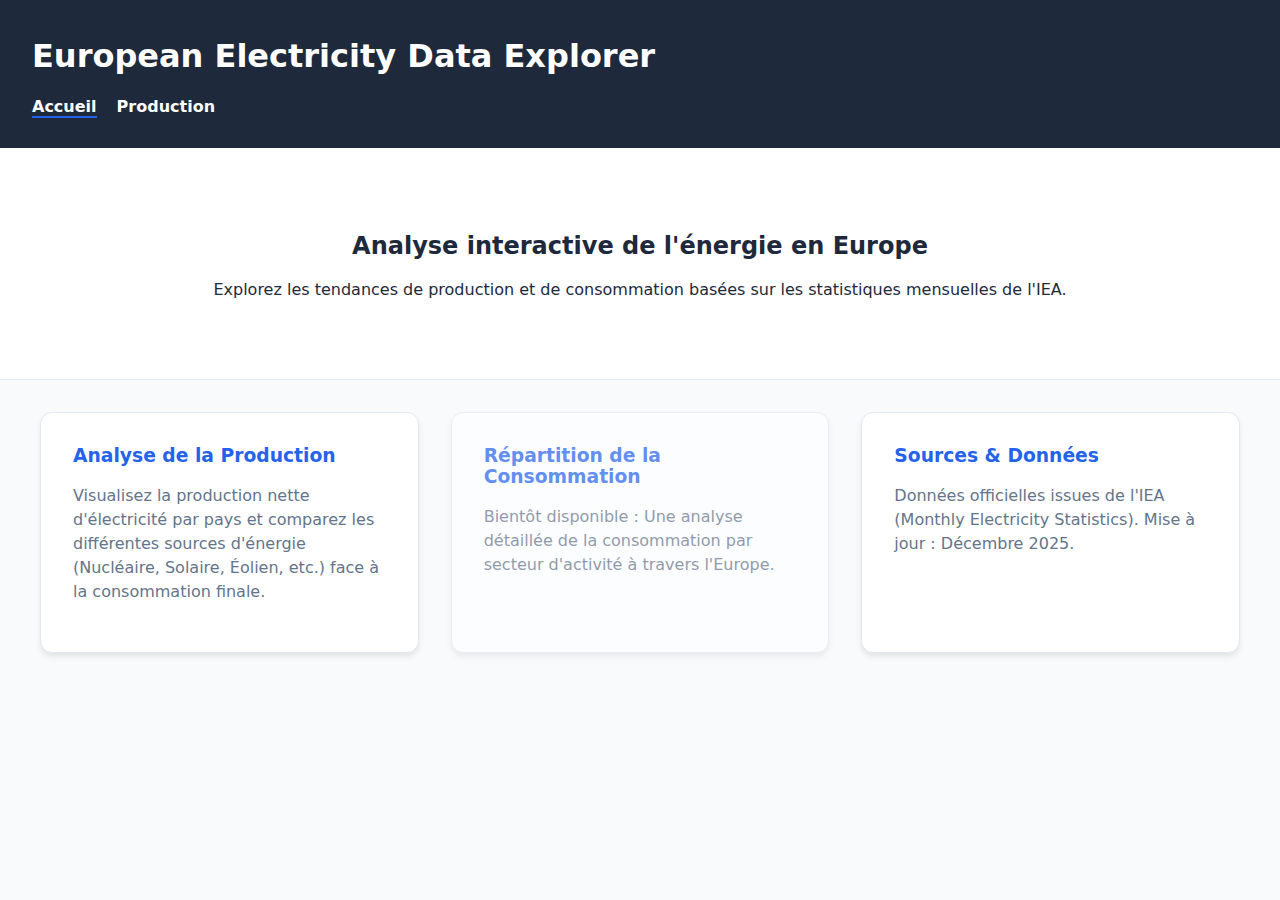
<file: src/index.html>
<!DOCTYPE html>
<html lang="en">
<head>
    <meta charset="UTF-8">
    <meta name="viewport" content="width=device-width, initial-scale=1.0">
    <title>Home - European Electricity Explorer</title>
    <link rel="stylesheet" href="./css/global.css">
    <style>
        /* Styles spécifiques à l'accueil pour la mise en page des cartes */
        .hero {
            padding: 4rem 2rem;
            text-align: center;
            background: white;
            border-bottom: 1px solid var(--border);
        }
        .dashboard-grid {
            display: grid;
            grid-template-columns: repeat(auto-fit, minmax(300px, 1fr));
            gap: 2rem;
            padding: 2rem;
            max-width: 1200px;
            margin: 0 auto;
        }
        .card {
            background: white;
            padding: 2rem;
            border-radius: 12px;
            box-shadow: 0 4px 6px -1px rgba(0, 0, 0, 0.1);
            transition: transform 0.2s;
            text-decoration: none;
            color: inherit;
            border: 1px solid var(--border);
        }
        .card:hover {
            transform: translateY(-5px);
            border-color: var(--primary);
        }
        .card h3 {
            margin-top: 0;
            color: var(--primary);
        }
        .card p {
            color: var(--text-muted);
            line-height: 1.5;
        }
    </style>
</head>
<body>
    <header>
        <h1>European Electricity Data Explorer</h1>
        <nav class="main-nav">
            <ul>
                <li><a href="index.html" class="active">Accueil</a></li>
                <li><a href="production/production.html">Production</a></li>
            </ul>
        </nav>
    </header>

    <section class="hero">
        <h2>Analyse interactive de l'énergie en Europe</h2>
        <p>Explorez les tendances de production et de consommation basées sur les statistiques mensuelles de l'IEA.</p>
    </section>

    <main class="dashboard-grid">
        <a href="production/production.html" class="card">
            <h3>Analyse de la Production</h3>
            <p>Visualisez la production nette d'électricité par pays et comparez les différentes sources d'énergie (Nucléaire, Solaire, Éolien, etc.) face à la consommation finale.</p>
        </a>

        <div class="card" style="opacity: 0.7; cursor: not-allowed;">
            <h3>Répartition de la Consommation</h3>
            <p>Bientôt disponible : Une analyse détaillée de la consommation par secteur d'activité à travers l'Europe.</p>
        </div>

        <div class="card">
            <h3>Sources & Données</h3>
            <p>Données officielles issues de l'IEA (Monthly Electricity Statistics). Mise à jour : Décembre 2025.</p>
        </div>
    </main>
</body>
</html>
</file>
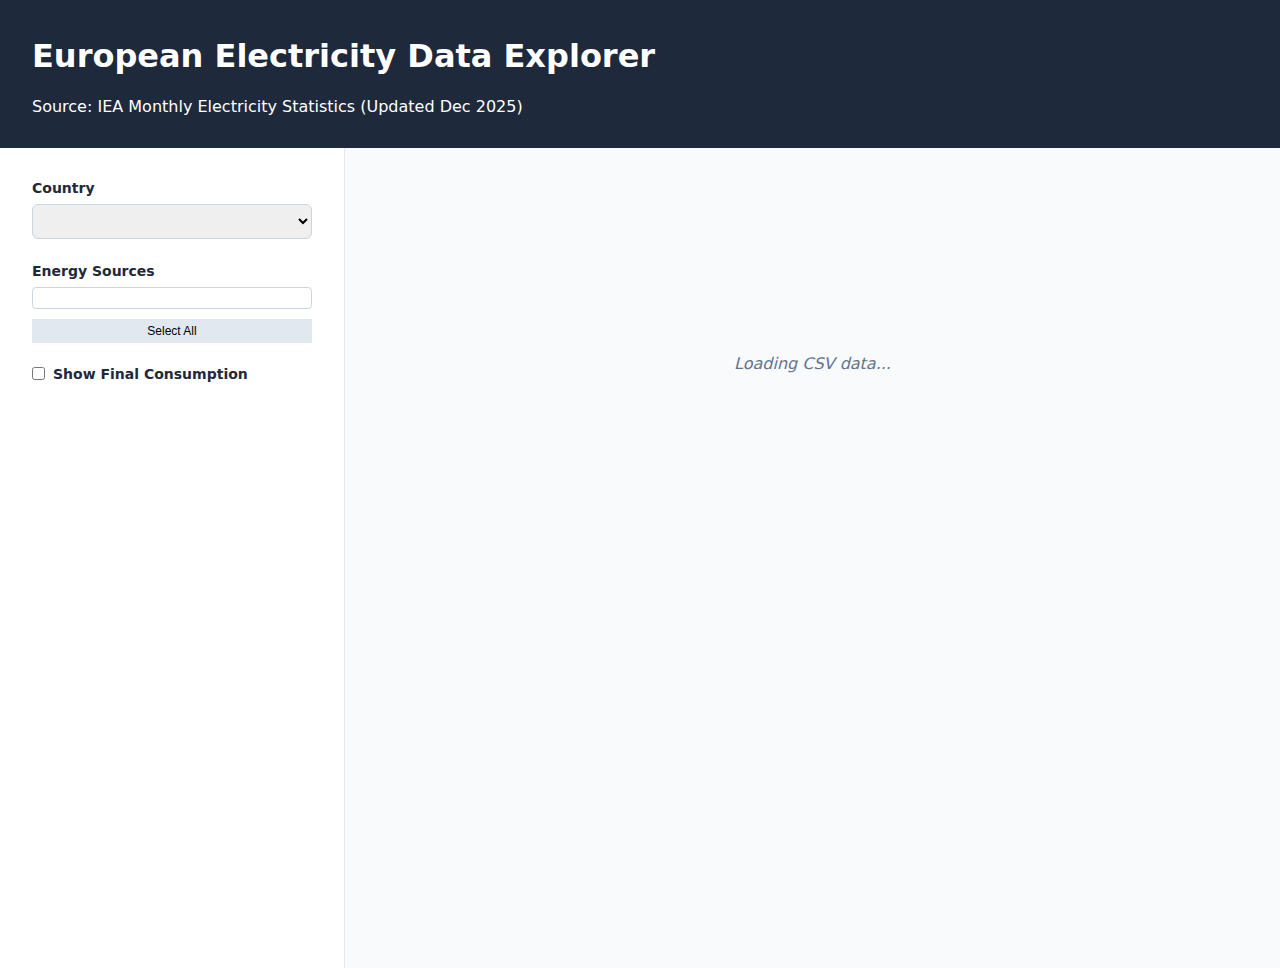
<file: src/main.html>
<!DOCTYPE html>
<html lang="en">

<head>
    <meta charset="UTF-8">
    <meta name="viewport" content="width=device-width, initial-scale=1.0">
    <title>IEA Electricity Explorer</title>
    <link rel="stylesheet" href="style.css">
    <script src="https://d3js.org/d3.v7.min.js"></script>
</head>

<body>
    <header>
        <h1>European Electricity Data Explorer</h1>
        <p>Source: IEA Monthly Electricity Statistics (Updated Dec 2025)</p>
    </header>

    <div class="container">
        <aside class="sidebar">
            <div class="filter-group">
                <label for="countrySelect">Country</label>
                <select id="countrySelect"></select>
            </div>
            <div class="filter-group">
                <label>Energy Sources</label>
                <div id="source-checklist" class="checklist">
                </div>
                <button id="selectAllBtn">Select All</button>
            </div>
            <div id="finalConsumptionContainer">
                <input type="checkbox" id="finalConsumptionChk">
                <label for="finalConsumptionChk">Show Final Consumption</label>
            </div>
        </aside>
        
        <main class="content">
            <h2 id="chartTitle" style="text-align: center; font-family: sans-serif;"></h2>
        <div id="chart"></div>
            <div id="chart"></div>
            <div id="loader" class="status">Loading CSV data...</div>
        </main>
    </div>


    <script src="script.js" type="module"></script>
</body>

</html>
</file>
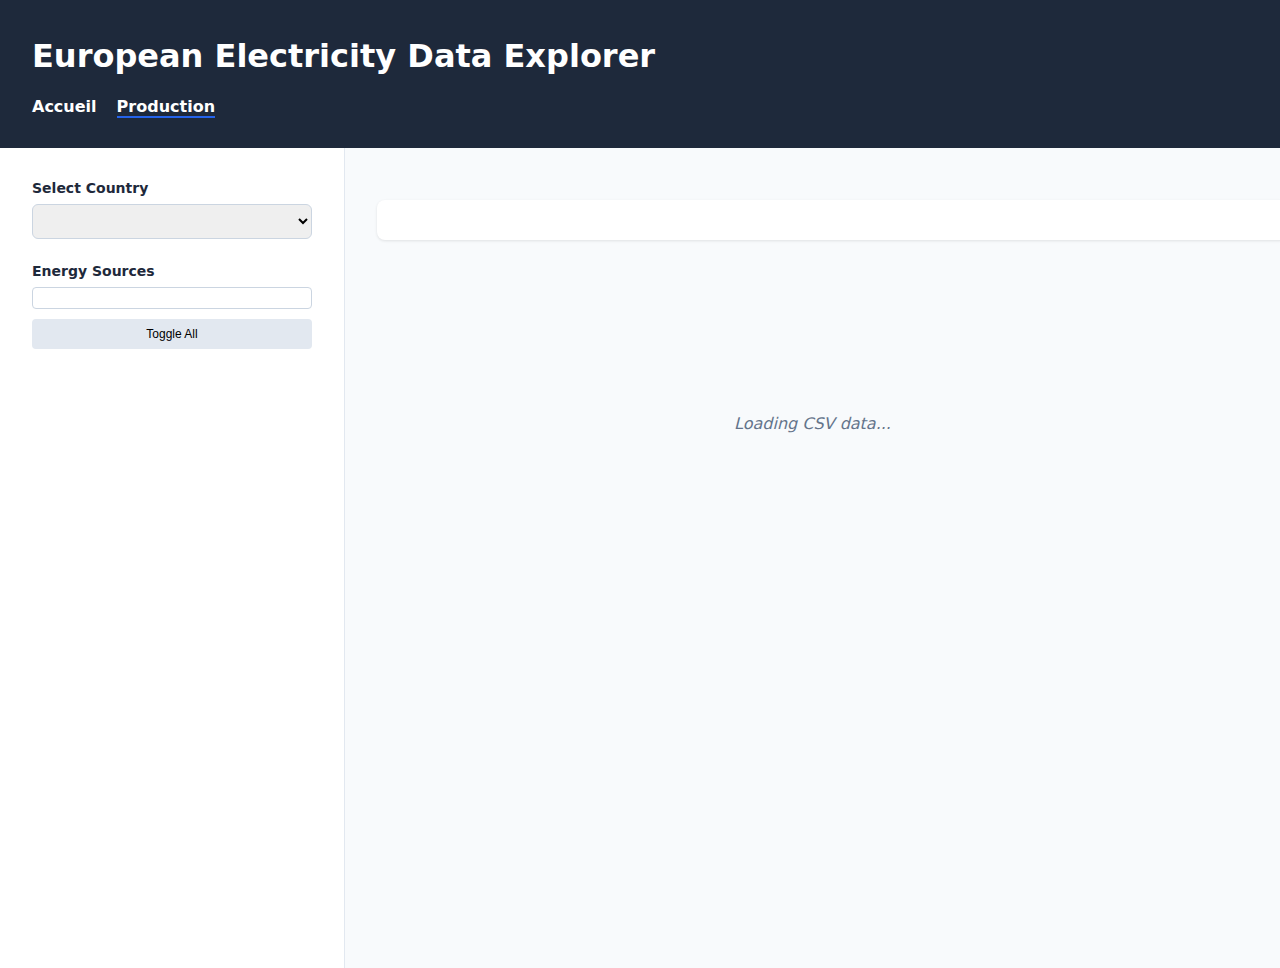
<file: src/production/production.html>
<!DOCTYPE html>
<html lang="en">
<head>
    <meta charset="UTF-8">
    <meta name="viewport" content="width=device-width, initial-scale=1.0">
    <title>Production - IEA Electricity Explorer</title>
    <link rel="stylesheet" href="../css/global.css">
    <link rel="stylesheet" href="./css/style.css">
    <script src="https://d3js.org/d3.v7.min.js"></script>
</head>
<body>
    <header>
        <h1>European Electricity Data Explorer</h1>
        <nav class="main-nav"> 
            <ul>
                <li><a href="../index.html">Accueil</a></li>
                <li><a href="production.html" class="active">Production</a></li>
            </ul>
        </nav>
    </header>

    <div class="container">
        <aside class="sidebar">
            <div class="filter-group">
                <label for="countrySelect">Select Country</label>
                <select id="countrySelect"></select>
            </div>
            
            <div class="filter-group">
                <label>Energy Sources</label>
                <div id="source-checklist" class="checklist"></div>
                <button id="selectAllBtn" class="btn">Toggle All</button>
            </div>

            <div id="finalConsumptionContainer" class="checklist-item" style="display:none;">
                <input type="checkbox" id="finalConsumptionChk">
                <label for="finalConsumptionChk">Show Final Consumption</label>
            </div>
        </aside>
        
        <main class="content">
            <h2 id="chartTitle" style="text-align: center;"></h2>
            <div id="chart"></div>
            <div id="loader" class="status">Loading CSV data...</div>
        </main>
    </div>

    <script src="./js/script.js"></script>
</body>
</html>
</file>
<file: src/css/global.css>
:root {
    --primary: #2563eb;
    --primary-hover: #1d4ed8;
    --bg: #f8fafc;
    --text-main: #1e293b;
    --text-muted: #64748b;
    --header-bg: #1e293b;
    --border: #e2e8f0;
}

body {
    font-family: system-ui, -apple-system, sans-serif;
    margin: 0;
    background: var(--bg);
    color: var(--text-main);
}

header {
    background: var(--header-bg);
    color: white;
    padding: 1rem 2rem;
}

.main-nav ul {
    display: flex;
    gap: 20px;
    list-style: none;
    padding: 0;
}

.main-nav a {
    color: white;
    text-decoration: none;
    font-weight: 600;
    transition: opacity 0.2s;
}

.main-nav a.active {
    border-bottom: 2px solid var(--primary);
}
</file>
<file: src/style.css>
:root {
    --primary: #2563eb;
    --bg: #f8fafc;
    --text: #1e293b;
}

body {
    font-family: system-ui, -apple-system, sans-serif;
    margin: 0;
    background: var(--bg);
    color: var(--text);
}

header {
    background: #1e293b;
    color: white;
    padding: 1rem 2rem;
}

.container {
    display: flex;
    min-height: calc(100vh - 80px);
}

.sidebar {
    width: 280px;
    background: white;
    padding: 2rem;
    border-right: 1px solid #e2e8f0;
}

.filter-group {
    margin-bottom: 1.5rem;
}

label {
    display: block;
    font-size: 0.875rem;
    font-weight: 600;
    margin-bottom: 0.5rem;
}

select {
    width: 100%;
    padding: 0.5rem;
    border: 1px solid #cbd5e1;
    border-radius: 0.375rem;
}

.content {
    flex: 1;
    padding: 2rem;
}

.status {
    text-align: center;
    margin-top: 20%;
    font-style: italic;
    color: #64748b;
}

/* D3 Line Style */
.line-path {
    fill: none;
    stroke: var(--primary);
    stroke-width: 3;
}
.checklist {
    max-height: 200px;
    overflow-y: auto;
    border: 1px solid #cbd5e1;
    padding: 10px;
    border-radius: 4px;
    margin-bottom: 10px;
    background: white;
}

.checklist div {
    display: flex;
    align-items: center;
    margin-bottom: 5px;
    font-size: 0.8rem;
}

.checklist input {
    margin-right: 8px;
}
#selectAllBtn {
    width: 100%;
    cursor: pointer;
    background: #e2e8f0;
    border: none;
    padding: 5px;
    font-size: 0.75rem;
}
#tooltip {
    position: absolute;
    display: none;
    padding: 10px;
    background: rgba(255, 255, 255, 0.95);
    border: 1px solid #ccc;
    border-radius: 4px;
    pointer-events: none; /* Crucial: prevents tooltip from flickering */
    font-size: 12px;
    box-shadow: 0 2px 5px rgba(0,0,0,0.2);
    z-index: 1000;
}
#finalConsumptionContainer {
    display: flex;
    align-items: center;  /* Centre parfaitement l'input et le label sur l'axe vertical */
    gap: 8px;            /* Espace horizontal entre la case et le texte */
    line-height: 1;      /* Évite que la hauteur de ligne du texte ne décale le bloc */
}

#finalConsumptionContainer input[type="checkbox"] {
    margin: 0;           /* Supprime les marges automatiques du navigateur */
    display: block;      /* Aide au calcul du centrage flex */
    cursor: pointer;
}

#finalConsumptionContainer label {
    display: block;      /* Permet un meilleur contrôle de l'alignement */
    margin: 0;
    cursor: pointer;
    font-size: 14px;
}
/* Conteneur global de la liste */
#source-checklist {
    display: flex;
    flex-direction: column;
    gap: 4px; /* Espace entre les lignes */
}

/* Style partagé pour TOUS les items (Sources + Consommation Finale) */
.checklist-item, #finalConsumptionContainer {
    display: flex !important;
    align-items: center !important; /* Centrage vertical mathématique */
    gap: 8px;
    cursor: pointer;
    line-height: 1; /* Supprime le décalage dû à l'interligne */
    margin-bottom: 2px;
}

/* Alignement spécifique des cases à cocher */
.checklist-item input, #finalConsumptionContainer input {
    margin: 0 !important; /* Élimine les marges par défaut des navigateurs */
    padding: 0;
    cursor: pointer;
    flex-shrink: 0; /* Empêche la case de s'écraser si le texte est long */
}

.checklist-item span, #finalConsumptionContainer label {
    font-size: 14px;
    user-select: none; /* Empêche de sélectionner le texte par erreur en cliquant */
}
</file>
<file: src/production/css/style.css>
.container {
    display: flex;
    min-height: calc(100vh - 80px);
}

.sidebar {
    width: 280px;
    background: white;
    padding: 2rem;
    border-right: 1px solid var(--border);
}

.filter-group {
    margin-bottom: 1.5rem;
}

label {
    display: block;
    font-size: 0.875rem;
    font-weight: 600;
    margin-bottom: 0.5rem;
}

select {
    width: 100%;
    padding: 0.5rem;
    border: 1px solid #cbd5e1;
    border-radius: 0.375rem;
}

.checklist {
    max-height: 250px;
    overflow-y: auto;
    border: 1px solid #cbd5e1;
    padding: 10px;
    border-radius: 4px;
    margin-bottom: 10px;
    background: white;
}

/* Style unifié pour les items de la checklist et la consommation finale */
.checklist-item, #finalConsumptionContainer {
    display: flex;
    align-items: center;
    gap: 8px;
    cursor: pointer;
    margin-bottom: 6px;
    line-height: 1;
}

.checklist-item input, #finalConsumptionContainer input {
    margin: 0;
    cursor: pointer;
    flex-shrink: 0;
}

.checklist-item span, #finalConsumptionContainer label {
    font-size: 14px;
    user-select: none;
}

#selectAllBtn {
    width: 100%;
    cursor: pointer;
    background: #e2e8f0;
    border: none;
    padding: 8px;
    font-size: 0.75rem;
    border-radius: 4px;
}

.content {
    flex: 1;
    padding: 2rem;
}

#chart {
    width: 100%;
    background: white;
    border-radius: 8px;
    padding: 20px;
    box-shadow: 0 1px 3px rgba(0,0,0,0.1);
}

#tooltip {
    position: absolute;
    display: none;
    padding: 10px;
    background: rgba(255, 255, 255, 0.95);
    border: 1px solid #ccc;
    border-radius: 4px;
    pointer-events: none;
    font-size: 12px;
    box-shadow: 0 2px 5px rgba(0,0,0,0.2);
    z-index: 1000;
}

.status {
    text-align: center;
    margin-top: 20%;
    font-style: italic;
    color: #64748b;
}
</file>
